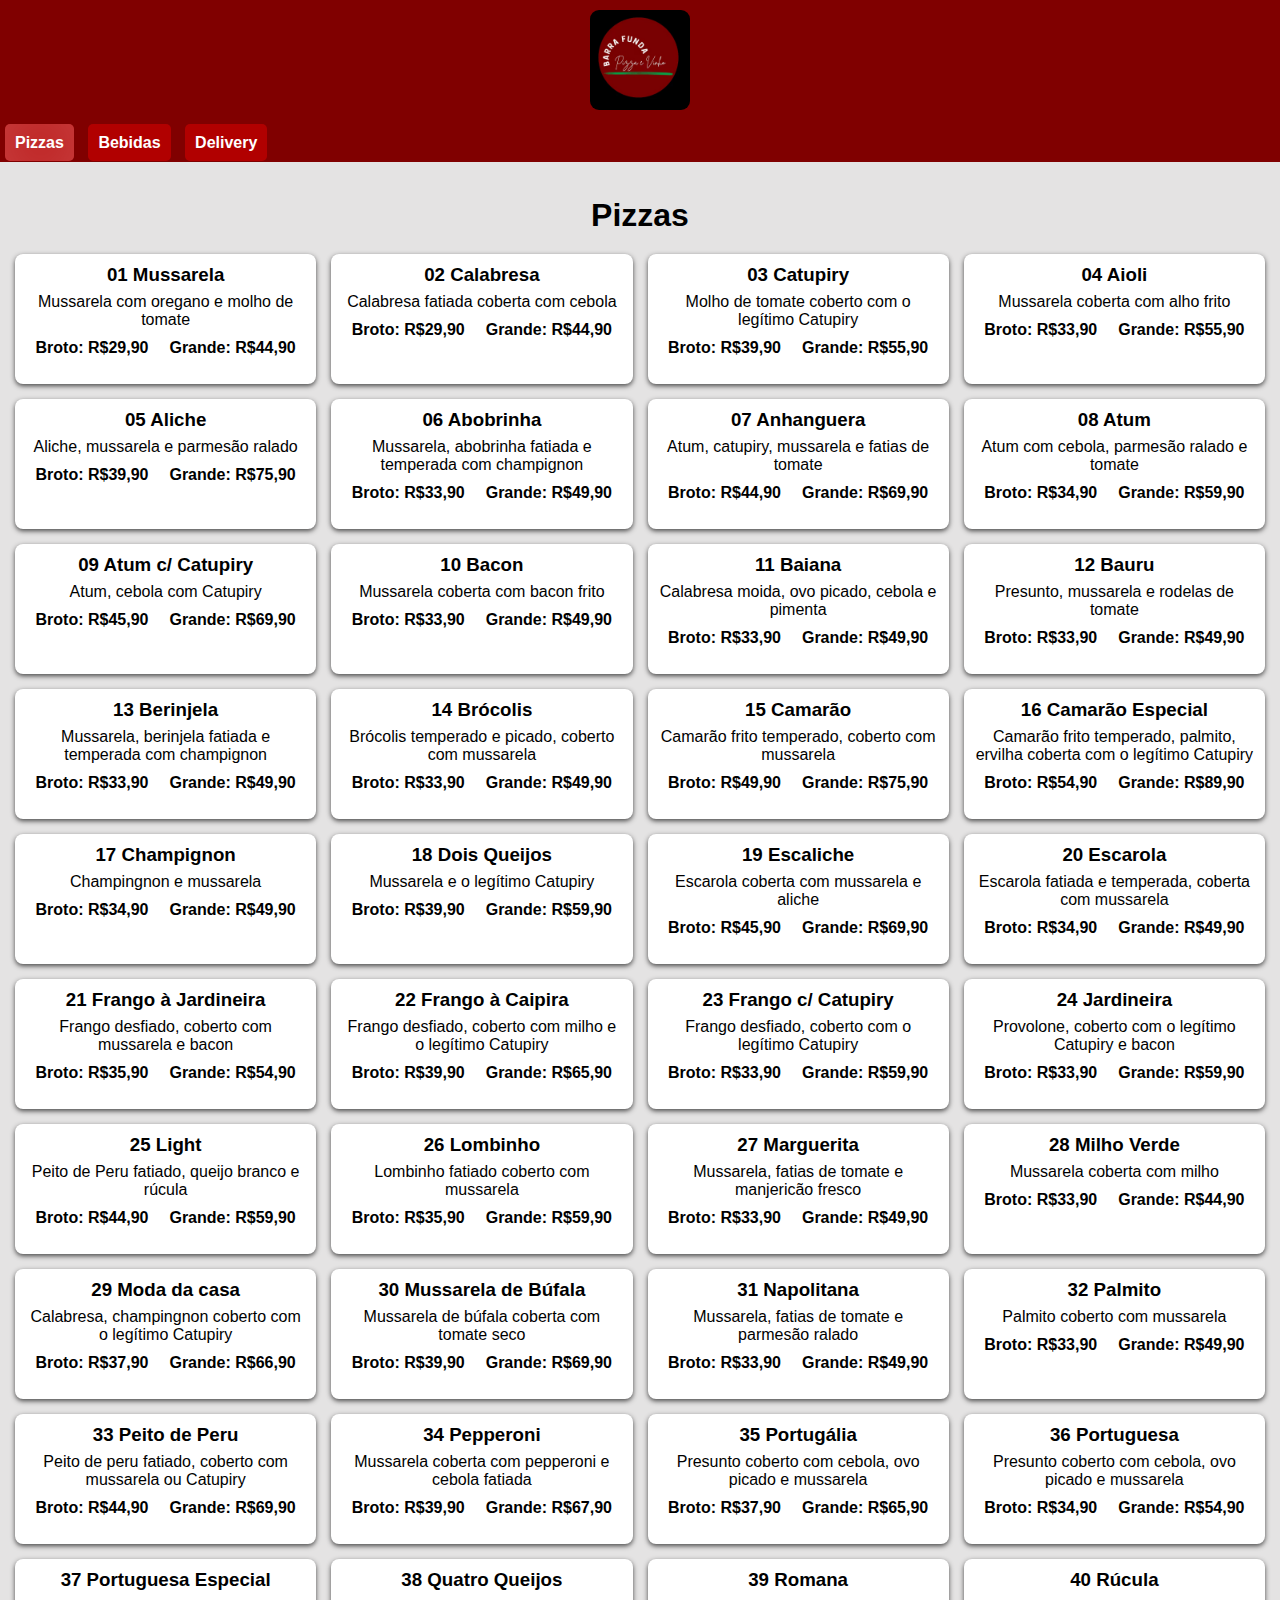
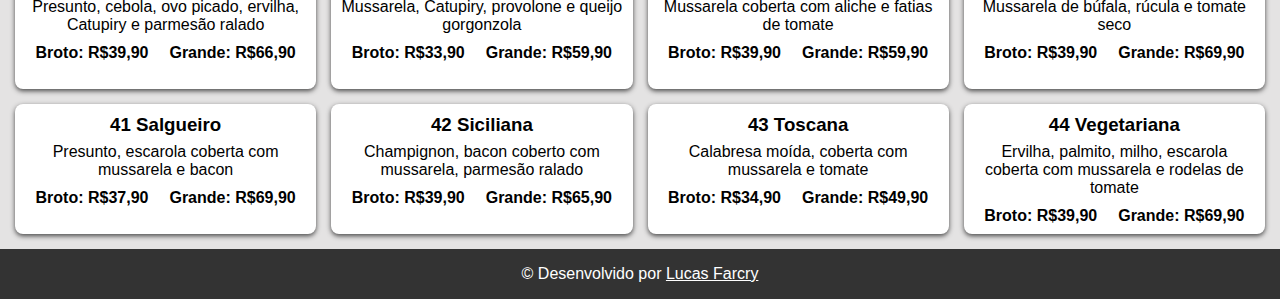
<file: index.html>
<!DOCTYPE html>
<html lang="pt-br">
<head>
    <meta charset="UTF-8">
    <meta name="viewport" content="width=device-width, initial-scale=1.0">
    <title>Cardápio da Pizzaria</title>
    <link rel="stylesheet" href="./estilos/style.css">
    <link rel="stylesheet" href="./estilos/media-query_pc.css">
    <link rel="shortcut icon" href="./assets/imagens/logo.jpeg" type="image/x-icon">
</head>
<body class="container">
    <header>
        <img src="./assets/imagens/logo.jpeg" alt="">
        
        <nav>
            <ul>
                <li class="link_atual"><a href="#">Pizzas</a></li>
                <li><a href="./pages/bebidas.html">Bebidas</a></li>
                <li><a href="https://api.whatsapp.com/send?phone=551123378409">Delivery</a></li>
            </ul>
        </nav>
    </header>

    <main>
        <h2>Pizzas</h2>
        <section class="menu">

            <div class="pizza">
                <h3>01 Mussarela</h3>
                <p>Mussarela com oregano e molho de tomate</p>
                <div class="precos">
                    <span class="broto">Broto: R$29,90</span>
                    <span class="grande">Grande: R$44,90</span>
                </div>
            </div>

            <div class="pizza">
                <h3>02 Calabresa</h3>
                <p>Calabresa fatiada coberta com cebola</p>
                <div class="precos">
                    <span class="broto">Broto: R$29,90</span>
                    <span class="grande">Grande: R$44,90</span>
                </div>
            </div>

            <div class="pizza">
                <h3>03 Catupiry</h3>
                <p>Molho de tomate coberto com o legítimo Catupiry</p>
                <div class="precos">
                    <span class="broto">Broto: R$39,90</span>
                    <span class="grande">Grande: R$55,90</span>
                </div>
            </div>
            
            <div class="pizza">
                <h3>04 Aioli</h3>
                <p>Mussarela coberta com alho frito</p>
                <div class="precos">
                    <span class="broto">Broto: R$33,90</span>
                    <span class="grande">Grande: R$55,90</span>
                </div>
            </div>

            <div class="pizza">
                <h3>05 Aliche</h3>
                <p>Aliche, mussarela e parmesão ralado</p>
                <div class="precos">
                    <span class="broto">Broto: R$39,90</span>
                    <span class="grande">Grande: R$75,90</span>
                </div>
            </div>

            <div class="pizza">
                <h3>06 Abobrinha</h3>
                <p>Mussarela, abobrinha fatiada e temperada com champignon</p>
                <div class="precos">
                    <span class="broto">Broto: R$33,90</span>
                    <span class="grande">Grande: R$49,90</span>
                </div>
            </div>

            <div class="pizza">
                <h3>07 Anhanguera</h3>
                <p>Atum, catupiry, mussarela e fatias de tomate</p>
                <div class="precos">
                    <span class="broto">Broto: R$44,90</span>
                    <span class="grande">Grande: R$69,90</span>
                </div>
            </div>

            <div class="pizza">
                <h3>08 Atum</h3>
                <p>Atum com cebola, parmesão ralado e tomate</p>
                <div class="precos">
                    <span class="broto">Broto: R$34,90</span>
                    <span class="grande">Grande: R$59,90</span>
                </div>
            </div>

            <div class="pizza">
                <h3>09 Atum c/ Catupiry</h3>
                <p>Atum, cebola com Catupiry</p>
                <div class="precos">
                    <span class="broto">Broto: R$45,90</span>
                    <span class="grande">Grande: R$69,90</span>
                </div>
            </div>

            <div class="pizza">
                <h3>10 Bacon</h3>
                <p>Mussarela coberta com bacon frito</p>
                <div class="precos">
                    <span class="broto">Broto: R$33,90</span>
                    <span class="grande">Grande: R$49,90</span>
                </div>
            </div>

            <div class="pizza">
                <h3>11 Baiana</h3>
                <p>Calabresa moida, ovo picado, cebola e pimenta</p>
                <div class="precos">
                    <span class="broto">Broto: R$33,90</span>
                    <span class="grande">Grande: R$49,90</span>
                </div>
            </div>

            <div class="pizza">
                <h3>12 Bauru</h3>
                <p>Presunto, mussarela e rodelas de tomate</p>
                <div class="precos">
                    <span class="broto">Broto: R$33,90</span>
                    <span class="grande">Grande: R$49,90</span>
                </div>
            </div>

            <div class="pizza">
                <h3>13 Berinjela</h3>
                <p>Mussarela, berinjela fatiada e temperada com champignon</p>
                <div class="precos">
                    <span class="broto">Broto: R$33,90</span>
                    <span class="grande">Grande: R$49,90</span>
                </div>
            </div>

            <div class="pizza">
                <h3>14 Brócolis</h3>
                <p>Brócolis temperado e picado, coberto com mussarela</p>
                <div class="precos">
                    <span class="broto">Broto: R$33,90</span>
                    <span class="grande">Grande: R$49,90</span>
                </div>
            </div>

            <div class="pizza">
                <h3>15 Camarão</h3>
                <p>Camarão frito temperado, coberto com mussarela</p>
                <div class="precos">
                    <span class="broto">Broto: R$49,90</span>
                    <span class="grande">Grande: R$75,90</span>
                </div>
            </div>

            <div class="pizza">
                <h3>16 Camarão Especial</h3>
                <p>Camarão frito temperado, palmito, ervilha coberta com o legítimo Catupiry</p>
                <div class="precos">
                    <span class="broto">Broto: R$54,90</span>
                    <span class="grande">Grande: R$89,90</span>
                </div>
            </div>

            <div class="pizza">
                <h3>17 Champignon</h3>
                <p>Champingnon e mussarela</p>
                <div class="precos">
                    <span class="broto">Broto: R$34,90</span>
                    <span class="grande">Grande: R$49,90</span>
                </div>
            </div>

            <div class="pizza">
                <h3>18 Dois Queijos</h3>
                <p>Mussarela e o legítimo Catupiry</p>
                <div class="precos">
                    <span class="broto">Broto: R$39,90</span>
                    <span class="grande">Grande: R$59,90</span>
                </div>
            </div>

            <div class="pizza">
                <h3>19 Escaliche</h3>
                <p>Escarola coberta com mussarela e aliche</p>
                <div class="precos">
                    <span class="broto">Broto: R$45,90</span>
                    <span class="grande">Grande: R$69,90</span>
                </div>
            </div>

            <div class="pizza">
                <h3>20 Escarola</h3>
                <p>Escarola fatiada e temperada, coberta com mussarela</p>
                <div class="precos">
                    <span class="broto">Broto: R$34,90</span>
                    <span class="grande">Grande: R$49,90</span>
                </div>
            </div>

            <div class="pizza">
                <h3>21 Frango à Jardineira</h3>
                <p>Frango desfiado, coberto com mussarela e bacon</p>
                <div class="precos">
                    <span class="broto">Broto: R$35,90</span>
                    <span class="grande">Grande: R$54,90</span>
                </div>
            </div>

            <div class="pizza">
                <h3>22 Frango à Caipira</h3>
                <p>Frango desfiado, coberto com milho e o legítimo Catupiry</p>
                <div class="precos">
                    <span class="broto">Broto: R$39,90</span>
                    <span class="grande">Grande: R$65,90</span>
                </div>
            </div>

            <div class="pizza">
                <h3>23 Frango c/ Catupiry</h3>
                <p>Frango desfiado, coberto com o legítimo Catupiry</p>
                <div class="precos">
                    <span class="broto">Broto: R$33,90</span>
                    <span class="grande">Grande: R$59,90</span>
                </div>
            </div>

            <div class="pizza">
                <h3>24 Jardineira</h3>
                <p>Provolone, coberto com o legítimo Catupiry e bacon</p>
                <div class="precos">
                    <span class="broto">Broto: R$33,90</span>
                    <span class="grande">Grande: R$59,90</span>
                </div>
            </div>

            <div class="pizza">
                <h3>25 Light</h3>
                <p>Peito de Peru fatiado, queijo branco e rúcula</p>
                <div class="precos">
                    <span class="broto">Broto: R$44,90</span>
                    <span class="grande">Grande: R$59,90</span>
                </div>
            </div>

            <div class="pizza">
                <h3>26 Lombinho</h3>
                <p>Lombinho fatiado coberto com mussarela</p>
                <div class="precos">
                    <span class="broto">Broto: R$35,90</span>
                    <span class="grande">Grande: R$59,90</span>
                </div>
            </div>

            <div class="pizza">
                <h3>27 Marguerita</h3>
                <p>Mussarela, fatias de tomate e manjericão fresco</p>
                <div class="precos">
                    <span class="broto">Broto: R$33,90</span>
                    <span class="grande">Grande: R$49,90</span>
                </div>
            </div>

            <div class="pizza">
                <h3>28 Milho Verde</h3>
                <p>Mussarela coberta com milho</p>
                <div class="precos">
                    <span class="broto">Broto: R$33,90</span>
                    <span class="grande">Grande: R$44,90</span>
                </div>
            </div>

            <div class="pizza">
                <h3>29 Moda da casa</h3>
                <p>Calabresa, champingnon coberto com o legítimo Catupiry</p>
                <div class="precos">
                    <span class="broto">Broto: R$37,90</span>
                    <span class="grande">Grande: R$66,90</span>
                </div>
            </div>

            <div class="pizza">
                <h3>30 Mussarela de Búfala</h3>
                <p>Mussarela de búfala coberta com tomate seco</p>
                <div class="precos">
                    <span class="broto">Broto: R$39,90</span>
                    <span class="grande">Grande: R$69,90</span>
                </div>
            </div>

            <div class="pizza">
                <h3>31 Napolitana</h3>
                <p>Mussarela, fatias de tomate e parmesão ralado</p>
                <div class="precos">
                    <span class="broto">Broto: R$33,90</span>
                    <span class="grande">Grande: R$49,90</span>
                </div>
            </div>

            <div class="pizza">
                <h3>32 Palmito</h3>
                <p>Palmito coberto com mussarela</p>
                <div class="precos">
                    <span class="broto">Broto: R$33,90</span>
                    <span class="grande">Grande: R$49,90</span>
                </div>
            </div>

            <div class="pizza">
                <h3>33 Peito de Peru</h3>
                <p>Peito de peru fatiado, coberto com mussarela ou Catupiry</p>
                <div class="precos">
                    <span class="broto">Broto: R$44,90</span>
                    <span class="grande">Grande: R$69,90</span>
                </div>
            </div>

            <div class="pizza">
                <h3>34 Pepperoni</h3>
                <p>Mussarela coberta com pepperoni e cebola fatiada</p>
                <div class="precos">
                    <span class="broto">Broto: R$39,90</span>
                    <span class="grande">Grande: R$67,90</span>
                </div>
            </div>

            <div class="pizza">
                <h3>35 Portugália</h3>
                <p>Presunto coberto com cebola, ovo picado e mussarela</p>
                <div class="precos">
                    <span class="broto">Broto: R$37,90</span>
                    <span class="grande">Grande: R$65,90</span>
                </div>
            </div>

            <div class="pizza">
                <h3>36 Portuguesa</h3>
                <p>Presunto coberto com cebola, ovo picado e mussarela</p>
                <div class="precos">
                    <span class="broto">Broto: R$34,90</span>
                    <span class="grande">Grande: R$54,90</span>
                </div>
            </div>

            <div class="pizza">
                <h3>37 Portuguesa Especial</h3>
                <p>Presunto, cebola, ovo picado, ervilha, Catupiry e parmesão ralado</p>
                <div class="precos">
                    <span class="broto">Broto: R$39,90</span>
                    <span class="grande">Grande: R$66,90</span>
                </div>
            </div>

            <div class="pizza">
                <h3>38 Quatro Queijos</h3>
                <p>Mussarela, Catupiry, provolone e queijo gorgonzola</p>
                <div class="precos">
                    <span class="broto">Broto: R$33,90</span>
                    <span class="grande">Grande: R$59,90</span>
                </div>
            </div>

            <div class="pizza">
                <h3>39 Romana</h3>
                <p>Mussarela coberta com aliche e fatias de tomate</p>
                <div class="precos">
                    <span class="broto">Broto: R$39,90</span>
                    <span class="grande">Grande: R$59,90</span>
                </div>
            </div>

            <div class="pizza">
                <h3>40 Rúcula</h3>
                <p>Mussarela de búfala, rúcula e tomate seco</p>
                <div class="precos">
                    <span class="broto">Broto: R$39,90</span>
                    <span class="grande">Grande: R$69,90</span>
                </div>
            </div>

            <div class="pizza">
                <h3>41 Salgueiro</h3>
                <p>Presunto, escarola coberta com mussarela e bacon</p>
                <div class="precos">
                    <span class="broto">Broto: R$37,90</span>
                    <span class="grande">Grande: R$69,90</span>
                </div>
            </div>

            <div class="pizza">
                <h3>42 Siciliana</h3>
                <p>Champignon, bacon coberto com mussarela, parmesão ralado</p>
                <div class="precos">
                    <span class="broto">Broto: R$39,90</span>
                    <span class="grande">Grande: R$65,90</span>
                </div>
            </div>

            <div class="pizza">
                <h3>43 Toscana</h3>
                <p>Calabresa moída, coberta com mussarela e tomate</p>
                <div class="precos">
                    <span class="broto">Broto: R$34,90</span>
                    <span class="grande">Grande: R$49,90</span>
                </div>
            </div>

            <div class="pizza">
                <h3>44 Vegetariana</h3>
                <p>Ervilha, palmito, milho, escarola coberta com mussarela e rodelas de tomate</p>
                <div class="precos">
                    <span class="broto">Broto: R$39,90</span>
                    <span class="grande">Grande: R$69,90</span>
                </div>
            </div>
        </section>
    </main>

    
    <footer>
        <p>&copy; Desenvolvido por <a href="https://github.com/Lucasfracry">Lucas Farcry</a></p>
    </footer>
</body>
</html>
</file>
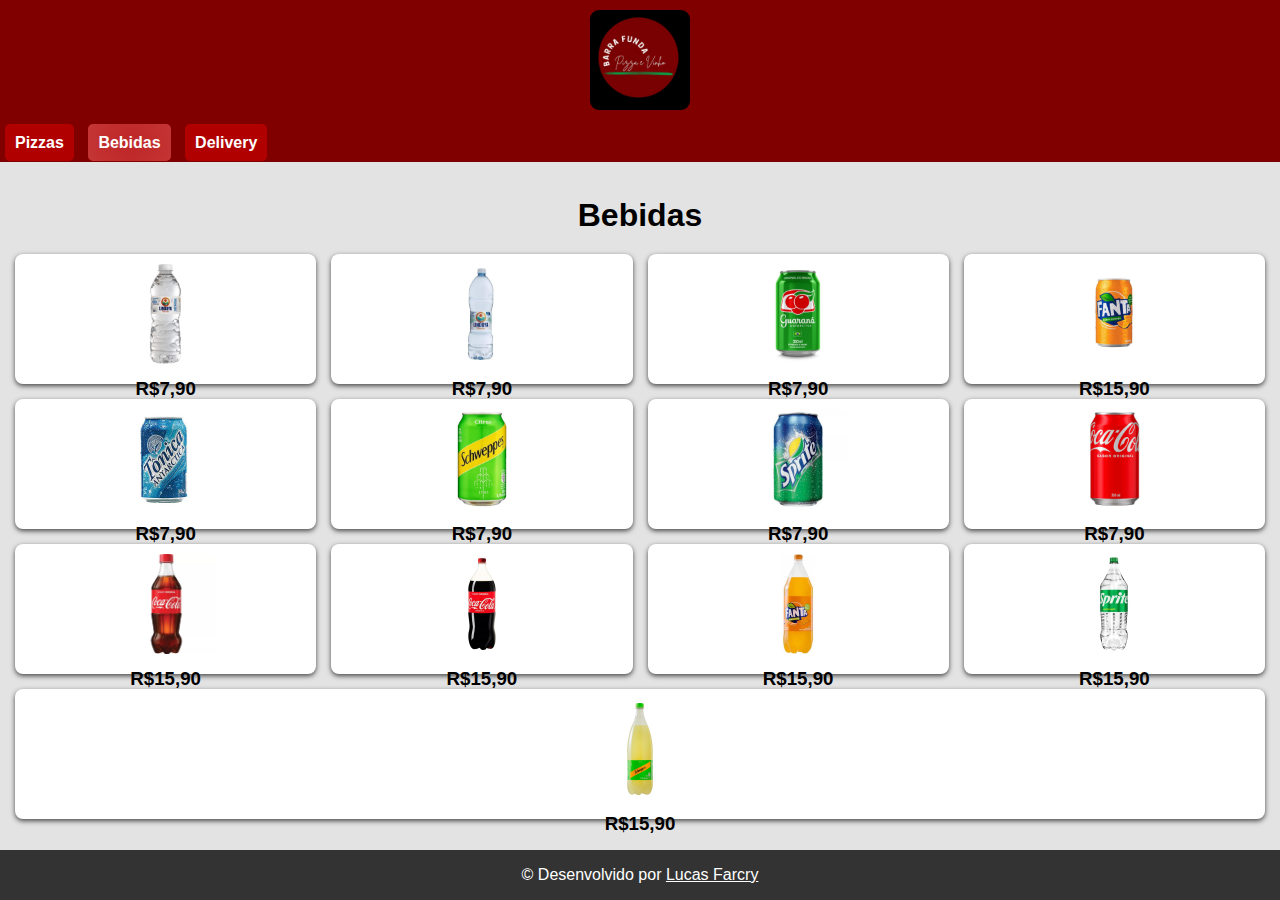
<file: pages/bebidas.html>
<!DOCTYPE html>
<html lang="pt-br">
<head>
    <meta charset="UTF-8">
    <meta name="viewport" content="width=device-width, initial-scale=1.0">
    <title>Cardápio da Pizzaria</title>
    <link rel="stylesheet" href="../estilos/style.css">
    <link rel="stylesheet" href="../estilos/media-query_pc.css">
</head>
<body class="container">
    <header>
        <img src="../assets/imagens/logo.jpeg" alt="">
        
        <nav>
            <ul>
                <li><a href="../index.html">Pizzas</a></li>
                <li class="link_atual"><a href="#">Bebidas</a></li>
                <li><a href="https://api.whatsapp.com/send?phone=551123378409">Delivery</a></li>
            </ul>
        </nav>
    </header>

    <main>
        <h2>Bebidas</h2>
        <section class="menu">
            <div class="pizza">
                <img src="../assets/imagens/agua500ml.jpeg" alt="">
                <h3>R$7,90</h3>
                <div class="precos">
                    <span class="broto">Água 500ml</span>
                </div>
            </div>

            <div class="pizza">
                <img src="../assets/imagens/agua1l.jpeg" alt="">
                <h3>R$7,90</h3>
                <div class="precos">
                    <span class="broto">Água 1.5 Litros</span>
                </div>
            </div>

            <div class="pizza">
                <img src="../assets/imagens/guarana.jpeg" alt="">
                <h3>R$7,90</h3>
                <div class="precos">
                    <span class="broto">Guaraná 350ml</span>
                </div>
            </div>

            <div class="pizza">
                <img src="../assets/imagens/fanta_laranja.jpeg" alt="">
                <h3>R$15,90</h3>
                <div class="precos">
                    <span class="broto">Fanta Laranja 350ml</span>
                </div>
            </div>

            <div class="pizza">
                <img src="../assets/imagens/tonica.jpeg" alt="">
                <h3>R$7,90</h3>
                <div class="precos">
                    <span class="broto">Tônica 350ml</span>
                </div>
            </div>

            <div class="pizza">
                <img src="../assets/imagens/schweppes.jpeg" alt="">
                <h3>R$7,90</h3>
                <div class="precos">
                    <span class="broto">Schweppes 350ml</span>
                </div>
            </div>

            <div class="pizza">
                <img src="../assets/imagens/sprite.jpeg" alt="">
                <h3>R$7,90</h3>
                <div class="precos">
                    <span class="broto">Sprite 350ml</span>
                </div>
            </div>

            <div class="pizza">
                <img src="../assets/imagens/cocalata.jpeg" alt="">
                <h3>R$7,90</h3>
                <div class="precos">
                    <span class="broto">Coca Cola 350ml</span>
                </div>
            </div>

            <div class="pizza">
                <img src="../assets/imagens/coca600ml.jpeg" alt=""> 
                <h3>R$15,90</h3>
                <div class="precos">
                    <span class="broto">Coca Cola 600ml</span>
                </div>
            </div>

            <div class="pizza">
                <img src="../assets/imagens/coca2litros.jpeg" alt="">
                <h3>R$15,90</h3>
                <div class="precos">
                    <span class="broto">Coca Cola 2 Litros</span>
                </div>
            </div>

            <div class="pizza">
                <img src="../assets/imagens/fanta_laranja2l.jpeg" alt=""> 
                <h3>R$15,90</h3>
                <div class="precos">
                    <span class="broto">Fanta Laranja 2 Litros</span>
                </div>
            </div>

            <div class="pizza">
                <img src="../assets/imagens/sprite2l.jpeg" alt=""> 
                <h3>R$15,90</h3>
                <div class="precos">
                    <span class="broto">Sprite 2 Litros</span>
                </div>
            </div>

            <div class="pizza">
                <img src="../assets/imagens/schweppes1l.jpeg" alt=""> 
                <h3>R$15,90</h3>
                <div class="precos">
                    <span class="broto">Schweppes 1.5 Litros</span>
                </div>
            </div>

        </section>
    </main>

    
    <footer>
        <p>&copy; Desenvolvido por <a href="https://github.com/Lucasfracry">Lucas Farcry</a></p>
    </footer>
</body>
</html>
</file>
<file: estilos/style.css>
/* Style Mobile First */
html, body {
 margin: 0px;
 padding: 0px;
 height: 100%;
}

body {
    display: flex;
    flex-direction: column;
    min-height: 100vh;
    font-family: sans-serif;
    margin: 0;
    padding: 0;
    text-align: center;
    background-color: #e4e3e3; /* Cor de fundo mais clara */
    color: #000000; /* Cor do texto mais escura para melhor contraste */
}

header {
    background-color: #800000; /* Vermelho mais escuro e vibrante */
    color: white;
    padding-top: 1rem 0;
    text-align: center; /* Centraliza o título */
}

header > img {
    max-width: 100px;
    margin: 10px;
    border-radius: 9px;
}

nav ul {
    list-style: none;
    padding: 0;
    margin: 10px 0; /* Adiciona margem abaixo do menu */
}

nav li {
    border-radius: 5px;
    padding: 10px;
    background-color: #b10000;
    display: inline;
    margin: 0 5px; /* Aumenta o espaçamento entre os itens do menu */
}

nav a {
    color: white;
    text-decoration: none;
    font-weight: bold;
    transition: color 0.3s ease; /* Transição suave na cor ao passar o mouse */
}

nav a:hover {
    color: #d6d4d4; /* Cor mais clara ao passar o mouse */
}

.link_atual {
    background-color: #b10000;
    box-shadow: inset 1px 1px 57px 0px rgba(222, 123, 123, 0.572);
}

main {
    padding: 15px;
}

main > h2 {
    font-size: 2em;
    color: black;
    padding-top: 20px;
    padding-bottom: 20px;
}

.menu {
    display: flex;
    flex-direction: row;
    flex-wrap: wrap;
    grid-gap: 15px;
    justify-content: space-around;
    align-items: center;
    align-content: center;
}

.pizza {
    background-color: white;
    border-radius: 8px;
    padding: 10px;
    box-shadow: 0 2px 5px rgba(0, 0, 0, 0.684);
    text-align: center; /* Centraliza o conteúdo da pizza */
    height: 110px;
    width: 250px;
    flex: auto;
}

.pizza img {
    max-width: 100px;
    height: auto;
    border-radius: 8px;
    margin-bottom: 10px;

}

.pizza > h3 {
    padding-bottom: 7px;
}

.precos {
    margin-top: 10px;
    font-weight: bold;
    display: flex; /* Usa flexbox para alinhar os preços */
    justify-content: space-around; /* Distribui os preços igualmente */
}

.broto {
    color: #000000; /* Vermelho para o preço broto */
}

.grande {
    color: #000000; /* Verde para o preço grande */
}

footer {
    background-color: #333;
    color: white;
    text-align: center;
    padding: 1em 0;
    bottom: 0;
    width: 100%;
    margin-top: auto;
}

footer > p > a {
    text-decoration: underline;
    color: white;
}
</file>
<file: estilos/media-query_pc.css>
@charset "UTF-8";

* {
    padding: 0px;
    margin: 0px;
}

@media (orientation: landscape){
    .menu {
        display: flexbox;
        flex-direction: row;
    }

    nav ul {
        text-align: left;
    }
    
}
</file>
